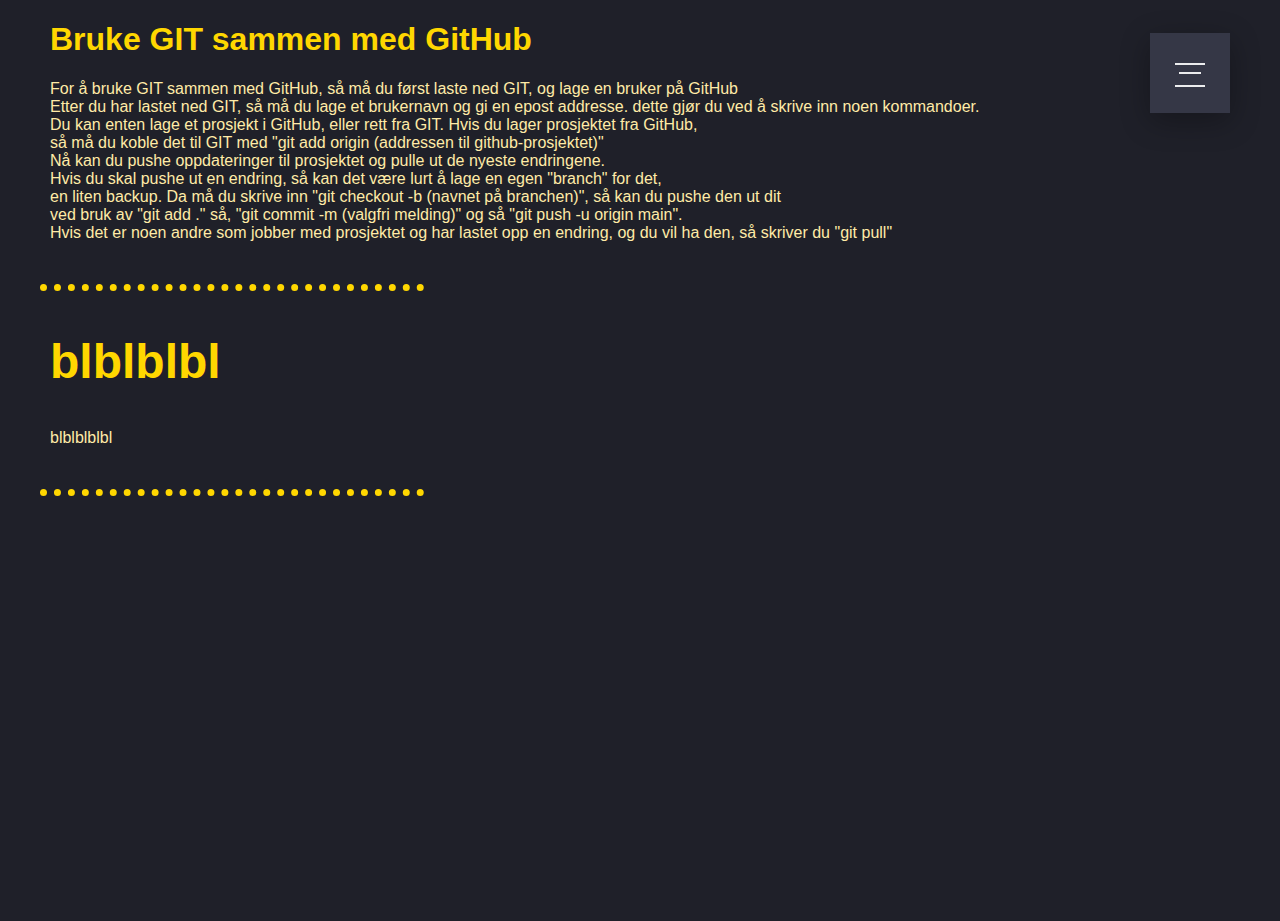
<file: combo.html>
<!DOCTYPE html>
<html lang="en">
<head>
    <meta charset="UTF-8">
    <meta http-equiv="X-UA-Compatible" content="IE=edge">
    <meta name="viewport" content="width=device-width, initial-scale=1.0">
    <title>Document</title>

    <link rel="stylesheet" href="nigerstyle.css">
</head>
<body>
    <h1>Bruke GIT sammen med GitHub</h1>
    <p>
        For å bruke GIT sammen med GitHub, så må du først laste ned GIT, og lage en bruker på GitHub <br>
        Etter du har lastet ned GIT, så må du lage et brukernavn og gi en epost addresse. dette gjør du ved å skrive inn noen kommandoer. <br>
        Du kan enten lage et prosjekt i GitHub, eller rett fra GIT. Hvis du lager prosjektet fra GitHub, <br>
        så må du koble det til GIT med "git add origin (addressen til github-prosjektet)"<br>
        Nå kan du pushe oppdateringer til prosjektet og pulle ut de nyeste endringene. <br>
        Hvis du skal pushe ut en endring, så kan det være lurt å lage en egen "branch" for det, <br>
        en liten backup. Da må du skrive inn "git checkout -b (navnet på branchen)", så kan du pushe den ut dit <br>
        ved bruk av "git add ." så, "git commit -m (valgfri melding)" og så "git push -u origin main". <br>
        Hvis det er noen andre som jobber med prosjektet og har lastet opp en endring, og du vil ha den, så skriver du "git pull"<br>
    </p>
    <br><hr><br>
    <h2>blblblbl</h2>
    <p>blblblblbl</p>
    <br><hr><br>
    <input class="menu-icon" type="checkbox" id="menu-icon" name="menu-icon" />
    <label for="menu-icon"></label>
    <nav class="nav">
        <ul class="pt-5">
            <li><a href="index.html">Hjem</a></li>
            <li><a href="HvaErGithubOgGit.html">Hva er Git?</a></li>
            <li><a href="GitHub.html">GitHub</a></li>
            <li><a href="combo.html"</a>Combo</li>
        </ul>
    </nav>




</body>
</html>
</file>
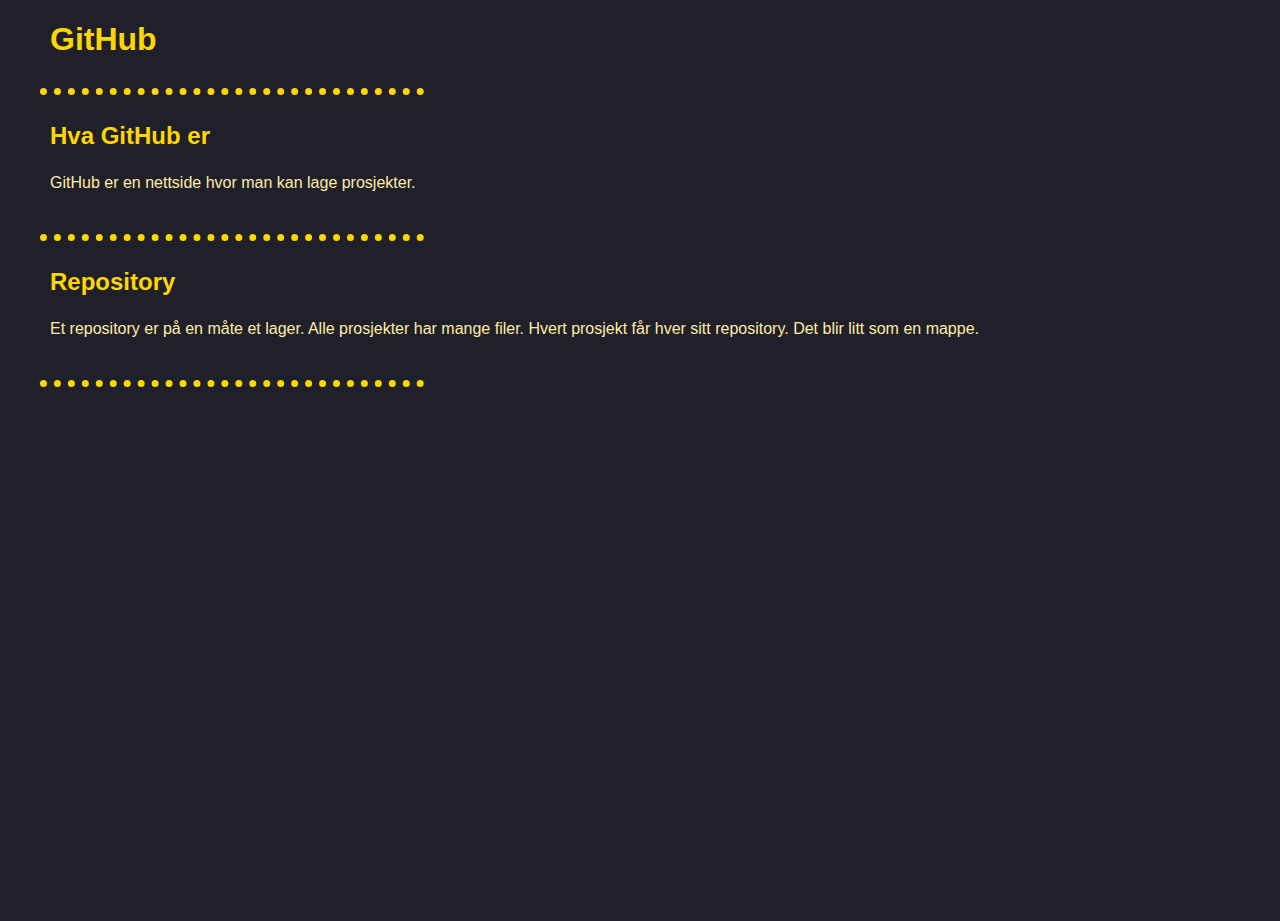
<file: emil.html>
<!DOCTYPE html>
<html lang="no">

<head>
    <meta charset="UTF-8">
    <meta http-equiv="X-UA-Compatible" content="IE=edge">
    <meta name="viewport" content="width=device-width, initial-scale=1.0">
    <title>Document</title>

    <link rel="stylesheet" href="nigerstyle.css">
</head>

<body>
    <h1>GitHub</h1>
    <hr>
    <br>
    <h3>Hva GitHub er</h3>
    <p>GitHub er en nettside hvor man kan lage prosjekter.</p>
    <br>
    <hr>
    <br>
    <h3>Repository</h3>
    <p>Et repository er på en måte et lager. Alle prosjekter har mange filer. Hvert prosjekt får hver sitt repository. Det blir litt som en mappe. </p>
    <br>
    <hr>

</body>

</html>
</file>
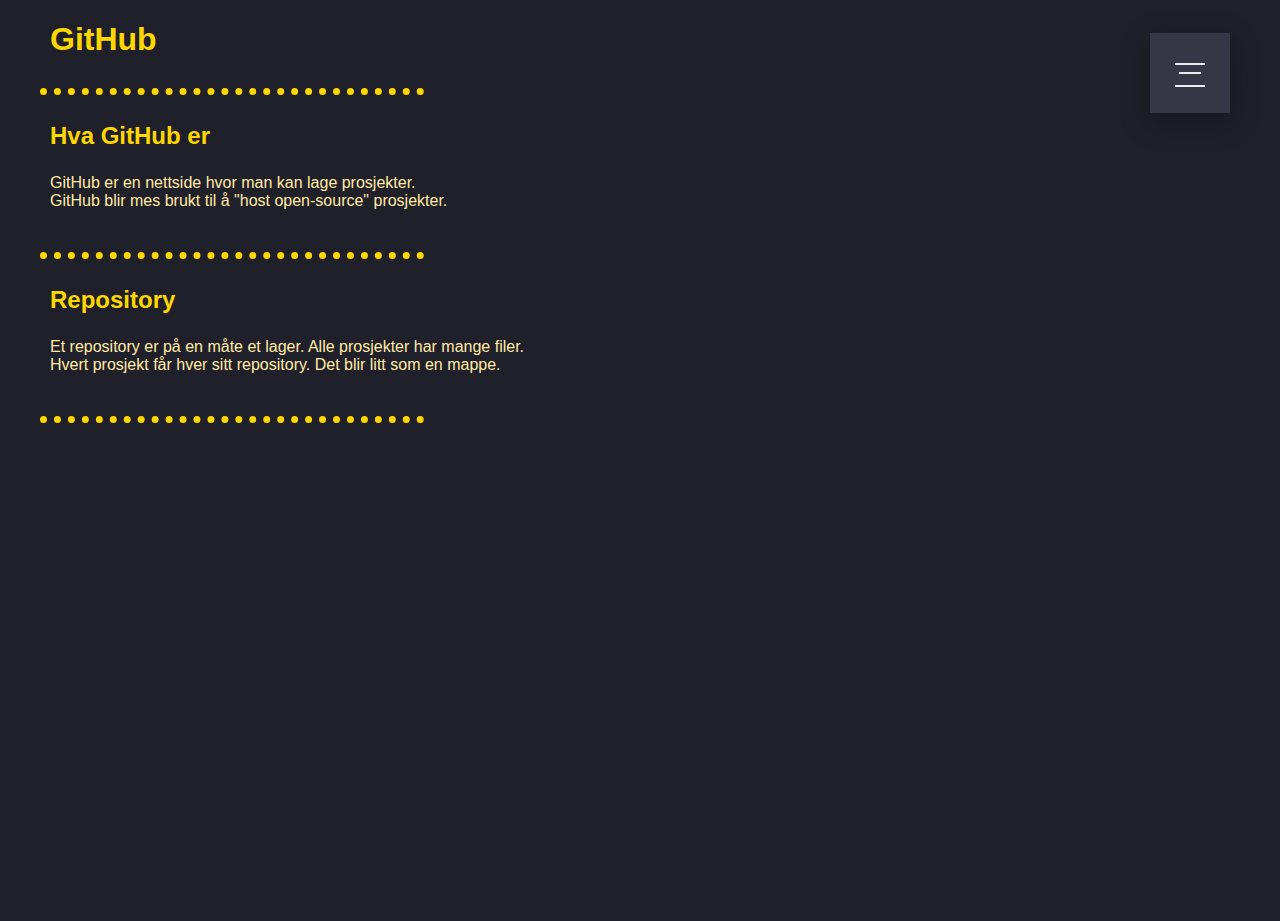
<file: GitHub.html>
<!DOCTYPE html>
<html lang="no">

<head>
    <meta charset="UTF-8">
    <meta http-equiv="X-UA-Compatible" content="IE=edge">
    <meta name="viewport" content="width=device-width, initial-scale=1.0">
    <title>Document</title>

    <link rel="stylesheet" href="nigerstyle.css">
</head>

<body>
    
  
    
    <h1>GitHub</h1>
    <hr>
    <br>
    <h3>Hva GitHub er</h3>
    <p>GitHub er en nettside hvor man kan lage prosjekter. <br> GitHub blir mes brukt til å "host open-source" prosjekter. </p>
    <br>
    <hr>
    <br>
    <h3>Repository</h3>
    <p>Et repository er på en måte et lager. Alle prosjekter har mange filer. <br> Hvert prosjekt får hver sitt repository. Det blir litt som en mappe. </p>
    <br>
    <hr>


    <input class="menu-icon" type="checkbox" id="menu-icon" name="menu-icon" />
    <label for="menu-icon"></label>
    <nav class="nav">
        <ul class="pt-5">
            <li><a href="index.html">Hjem</a></li>
            <li><a href="HvaErGithubOgGit.html">Hva er Git?</a></li>
            <li><a href="GitHub.html">GitHub</a></li>
            <li><a href="combo.html"</a>Combo</li>
        </ul>
    </nav>
</body>

</html>
</file>
<file: nigerstyle.css>
p{
    color: #ffeba7;
    font-size: 1rem;
}

hr{
    border-style: none;
    border-top-style: dotted;
    border-width: 7px;
    width: 30%;
    height: 0;
    color: gold;
    position: absolute;
    left: 40px;

}

body{
    background-color: #1f2029;
    margin: 0 50px 0 50px;
    background-image: url('https://s3-us-west-2.amazonaws.com/s.cdpn.io/1462889/pat-back.svg');
    background-position: center;
    background-repeat: repeat;
    background-size: 4%;
    height: 100vh;
    width: 100%;
    overflow: hidden;
    text-align: left;
    font-family: 'Montserrat', sans-serif;
}
.menu-icon{
    display: none;
}
h1{
    color: gold;
}
h2{
    color: gold;
    font-size: 48px;
}
h3{
    color: gold;
    font-size: 1.5rem;
}
.menu-icon:checked + label,
.menu-icon:not(:checked) + label{
    position: fixed;
    top: 63px;
    right: 75px;
    display: block;
    width: 30px;
    height: 30px;
    padding: 0;
    margin: 0;
    cursor: pointer;
    z-index: 10;
}
.menu-icon:checked + label:before,
.menu-icon:not(:checked) + label:before{
    position: absolute;
    content: '';
    display: block;
    width: 30px;
    height: 20px;
    z-index: 20;
    top: 0;
    left: 0;
    border-top: 2px solid #ececee;
    border-bottom: 2px solid #ececee;
    transition: border-width 100ms 1500ms ease,
    top 100ms 1600ms cubic-bezier(0.23, 1, 0.32, 1),
    height 100ms 1600ms cubic-bezier(0.23, 1, 0.32, 1),
    background-color 200ms ease,
    transform 200ms cubic-bezier(0.23, 1, 0.32, 1);
}
.menu-icon:checked + label:after,
.menu-icon:not(:checked) + label:after{
position: absolute;
content: '';
display: block;
width: 22px;
height: 2px;
z-index: 20;
top: 10px;
right: 4px;
background-color: #ececee;
margin-top: -1px;
transition: width 100ms 1750ms ease,
right 100ms 1750ms ease,
margin-top 100ms ease,
transform 200ms cubic-bezier(0.23, 1, 0.32, 1);
}
.menu-icon:checked + label:before{
top: 10px;
transform: rotate(45deg);
height: 2px;
background-color: #ececee;
border-width: 0;
transition: border-width 100ms 340ms ease,
top 100ms 300ms cubic-bezier(0.23, 1, 0.32, 1),
height 100ms 300ms cubic-bezier(0.23, 1, 0.32, 1),
background-color 200ms 500ms ease,
transform 200ms 1700ms cubic-bezier(0.23, 1, 0.32, 1);
}
.menu-icon:checked + label:after{
width: 30px;
margin-top: 0;
right: 0;
transform: rotate(-45deg);
transition: width 100ms ease,
right 100ms ease,
margin-top 100ms 500ms ease,
transform 200ms 1700ms cubic-bezier(0.23, 1, 0.32, 1);
}.nav{
position: fixed;
top: 33px;
right: 50px;
display: block;
width: 80px;
height: 80px;
padding: 0;
margin: 0;
z-index: 9;
overflow: hidden;
box-shadow: 0 8px 30px 0 rgba(0,0,0,0.3);
background-color: #353746;
animation: border-transform 7s linear infinite;
transition: top 350ms 1100ms cubic-bezier(0.23, 1, 0.32, 1),
right 350ms 1100ms cubic-bezier(0.23, 1, 0.32, 1),
transform 250ms 1100ms ease,
width 650ms 400ms cubic-bezier(0.23, 1, 0.32, 1),
height 650ms 400ms cubic-bezier(0.23, 1, 0.32, 1);
}
@keyframes border-transform{
0%,100% { border-radius: 63% 37% 54% 46% / 55% 48% 52% 45%; }
14% { border-radius: 40% 60% 54% 46% / 49% 60% 40% 51%; }
28% { border-radius: 54% 46% 38% 62% / 49% 70% 30% 51%; }
42% { border-radius: 61% 39% 55% 45% / 61% 38% 62% 39%; }
56% { border-radius: 61% 39% 67% 33% / 70% 50% 50% 30%; }
70% { border-radius: 50% 50% 34% 66% / 56% 68% 32% 44%; }
84% { border-radius: 46% 54% 50% 50% / 35% 61% 39% 65%; }
}.menu-icon:checked ~ .nav {
animation-play-state: paused;
top: 50%;
right: 50%;
transform: translate(50%, -50%);
width: 200%;
height: 200%;
transition: top 350ms 700ms cubic-bezier(0.23, 1, 0.32, 1),
right 350ms 700ms cubic-bezier(0.23, 1, 0.32, 1),
transform 250ms 700ms ease,
width 750ms 1000ms cubic-bezier(0.23, 1, 0.32, 1),
height 750ms 1000ms cubic-bezier(0.23, 1, 0.32, 1);
}.nav ul{
position: absolute;
top: 50%;
left: 0;
display: block;
width: 100%;
padding: 0;
margin: 0;
z-index: 6;
text-align: center;
transform: translateY(-50%);
list-style: none;
}
.nav ul li{
position: relative;
display: block;
width: 100%;
padding: 0;
margin: 10px 0;
text-align: center;
list-style: none;
pointer-events: none;
opacity: 0;
visibility: hidden;
transform: translateY(30px);
transition: all 250ms linear;
}
.nav ul li:nth-child(1){
transition-delay: 200ms;
}
.nav ul li:nth-child(2){
transition-delay: 150ms;
}
.nav ul li:nth-child(3){
transition-delay: 100ms;
}
.nav ul li:nth-child(4){
transition-delay: 50ms;
}
.nav ul li a{
font-family: 'Montserrat', sans-serif;
font-size: 9vh;
text-transform: uppercase;
line-height: 1.2;
font-weight: 800;
display: inline-block;
position: relative;
color: #ececee;
transition: all 250ms linear;
}
.nav ul li a:hover{
text-decoration: none;
color: #ffeba7;
}
.nav ul li a:after{
display: block;
position: absolute;
top: 50%;
content: '';
height: 2vh;
margin-top: -1vh;
width: 0;
left: 0;
background-color: #353746;
opacity: 0.8;
transition: width 250ms linear;
}
.nav ul li a:hover:after{
width: 100%;
}
.menu-icon:checked ~ .nav ul li {
pointer-events: auto;
visibility: visible;
opacity: 1;
transform: translateY(0);
transition: opacity 350ms ease,
transform 250ms ease;
}
.menu-icon:checked ~ .nav ul li:nth-child(1){
transition-delay: 1400ms;
}
.menu-icon:checked ~ .nav ul li:nth-child(2){
transition-delay: 1480ms;
}
.menu-icon:checked ~ .nav ul li:nth-child(3){
transition-delay: 1560ms;
}
.menu-icon:checked ~ .nav ul li:nth-child(4){
transition-delay: 1640ms;
}.logo {
position: absolute;
top: 60px;
left: 50px;
display: block;
z-index: 11;
transition: all 250ms linear;
}
.logo img {
height: 26px;
width: auto;
display: block;
}@media screen and (max-width: 991px) {
.menu-icon:checked + label,
.menu-icon:not(:checked) + label{
right: 55px;
}
.logo {
left: 30px;
}
.nav{
right: 30px;
}
.nav ul li a{
    font-size: 8vh;
}
}
</file>
